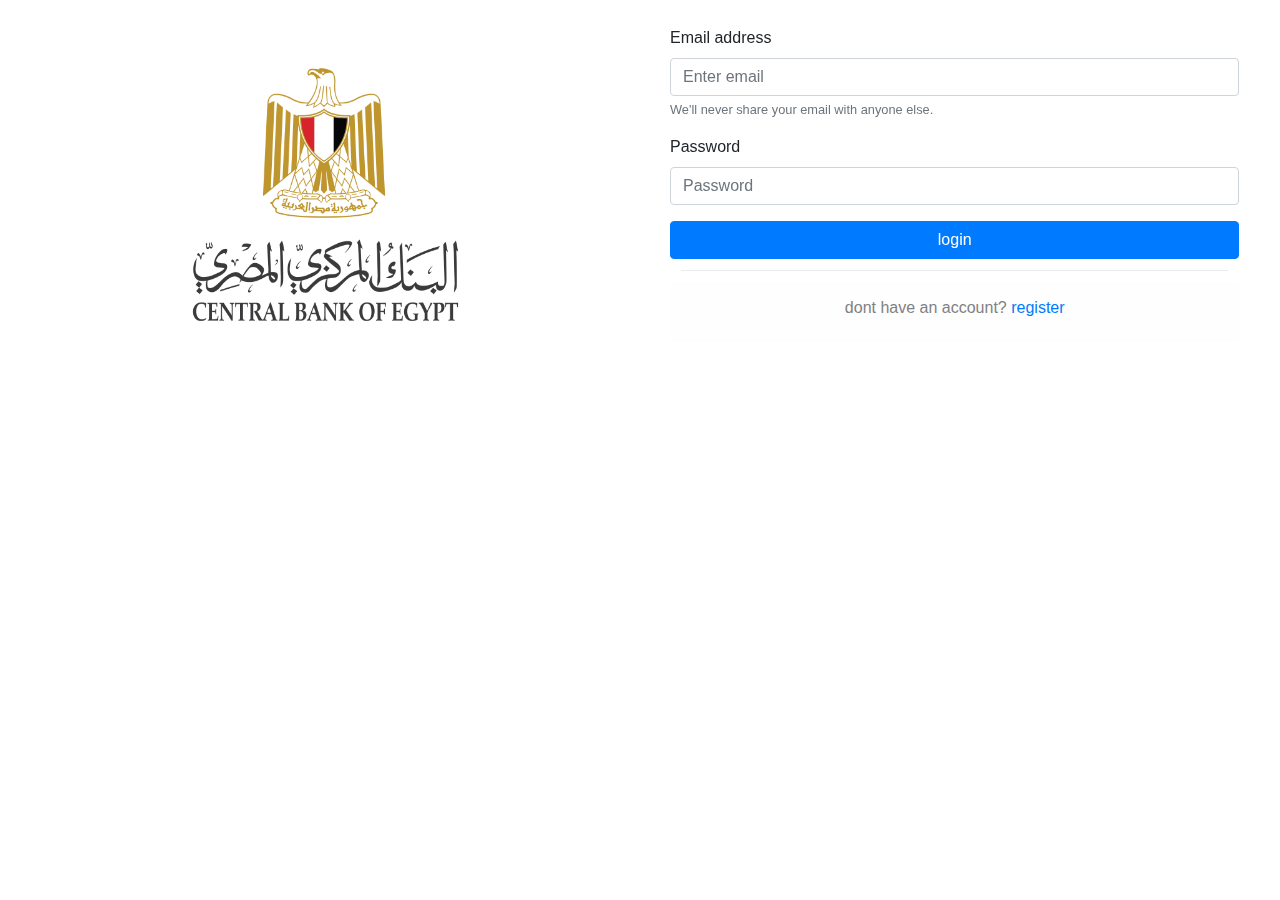
<file: index.html>
<!DOCTYPE html>
<html lang="en" dir="ltr">
  <head>
    <link rel="stylesheet" href="https://maxcdn.bootstrapcdn.com/bootstrap/4.4.1/css/bootstrap.min.css">
<!-- jQuery library -->
<script src="https://ajax.googleapis.com/ajax/libs/jquery/3.4.1/jquery.min.js"></script>
<!-- Popper JS -->
<script src="https://cdnjs.cloudflare.com/ajax/libs/popper.js/1.16.0/umd/popper.min.js"></script>
<!-- Latest compiled JavaScript -->
<script src="https://maxcdn.bootstrapcdn.com/bootstrap/4.4.1/js/bootstrap.min.js"></script>
    <meta charset="utf-8">
    <title>Central bank of egypt portal</title>
  </head>
  <body>
    <div>
    <div style="margin:2%;">
    <div class="row" style="min-height:80vh;" >
      <div class="col-6">
        <div class="row" style="margin:auto;">
        <img src="HR.jpeg" style="max-height:500px;height:100%;width:100%;margin:auto;" alt=""/>
      </div>
      </div>
      <div keyboard="false" touch="false" id="index-carousel" data-interval="false" class="carousel slide col-6" data-ride="carousel">
  <div class="carousel-inner">
    <div  class="carousel-item active container" >
      <form id="loginform" action="login.php" method="post">
        <div class="form-group">
          <label for="login-email">Email address</label>
          <input type="email" class="form-control" id="login-email" name="loginemail" aria-describedby="emailHelp" placeholder="Enter email">
          <small id="emailHelp" class="form-text text-muted">We'll never share your email with anyone else.</small>
        </div>
        <div class="form-group">
          <label for="login-password">Password</label>
          <input type="password" class="form-control" id="login-password" name="loginpassword" placeholder="Password">
        </div>
        <button id="login-button" class="btn btn-primary btn-block submission">login</button>
      </form>
      <div class="dropdown-divider" style="margin:2%;"></div>
      <div class="alert alert-light" role="alert" style="text-align:center;">
        <label >dont have an account? </label>
        <a href="#index-carousel" role="button" data-slide="next">register</a>
      </div>
    </div>
    <div id="register" class="carousel-item container" style="margin:auto;">
      <nav class="navbar navbar-light">
  <a class="navbar-brand" href="#index-carousel" role="button" data-slide="prev">
    <img src="arrow.svg" width="30" height="30" alt="">
  </a>
</nav>
          <form action="register.php" method="post" id="registerform" >
  <div class="form-group">
        <input type="text" placeholder="user name" class="form-control" id="register-name" name="register-name" aria-describedby="emailHelp">
  </div>
  <div class="form-group">
  <input type="email" placeholder="email address" class="form-control" id="register-email" name="register-email" aria-describedby="emailHelp">
  <small id="emailHelp" class="form-text text-muted">We'll never share your email with anyone else.</small>
</div>
<div class="form-group" id="registerprofession" >
  <input type="text" list="profession-list" placeholder="profession" class="form-control" id="register-profession" name="register-profession" aria-describedby="emailHelp">
  <small id="emailHelp" class="form-text text-muted">This might be updated later in case you do a career shift.</small>
  <datalist id="profession-list">
    <option value="bank cashier">
          <option value="loan officer">
            <option value="financial advisor">
              <option value="financial manager">
                <option value="money charger">
                  <option value="credit manager">
                    <option value="stock trader">
  </datalist>
</div>
<div class="form-group">
<input type="number" placeholder="Number of years of experience" class="form-control" id="register-experience" name="experience" aria-describedby="emailHelp">
</div>
<div class="form-row">
<div class="form-group col-6">
  <input type="text" id="gender" hidden name="register-gender" value="">
  <select onchange='document.getElementById("gender").value = this.value;' id="inputState" class="form-control">
    <option value="NULL" selected>Gender</option>
    <option value="male" >male</option>
    <option value="female">female</option>
  </select>
</div>
<div class="form-group col-6">
  <input id="register-mobile" name="register-mobile" type="number" class="form-control" placeholder="phone number">
</div>
</div>
  <div class="form-row">
    <div class="form-group col-7">
      <input id="city" type="text" name="register-city" class="form-control" placeholder="City">
    </div>
    <div class="form-group col-5">
      <input id="state" type="text" name="register-state" class="form-control" placeholder="State">
    </div>
  </div>
  <div class="form-row">
    <div class="form-group col-6">
      <input id="register-password" name="register-password" type="password" class="form-control" placeholder="password">
    </div>
    <div class="form-group col-6">
      <input id="register-confirm" name="register-confirm" type="password" class="form-control" placeholder="confirm password">
    </div>
  </div>
  <button  id="register-button" class="btn btn-primary btn-block submission" type="submit">register</button>
</form>
    </div>
  </div>
</div>
      </div>
    </div>
    </div>
<script>
//submit registration form
$("#registerform").submit(function(event){
	event.preventDefault(); //prevent default action
	var post_url = $(this).attr("action"); //get form action url
	var request_method = $(this).attr("method"); //get form GET/POST method
	var form_data = $(this).serialize(); //Encode form elements for submission
	$.ajax({
		url : post_url,
		type: request_method,
		data : form_data
	}).done(function(response){ //
		alert(response);
    $("#index-carousel").carousel("prev");
	});
});
//submit login form
$("#loginform").submit(function(event){
	event.preventDefault(); //prevent default action
	var post_url = $(this).attr("action"); //get form action url
	var request_method = $(this).attr("method"); //get form GET/POST method
	var form_data = $(this).serialize(); //Encode form elements for submission
	$.ajax({
		url : post_url,
		type: request_method,
		data : form_data
	}).done(function(response){
    if(response == "incorrect user name or password")
      alert(response);
    else
    {
      //store user information and send them over a session to main page
      var info = response.split(";");
      sessionStorage.setItem("name", info[0]);
      sessionStorage.setItem("email", info[1]);
      sessionStorage.setItem("gender", info[2]);
      sessionStorage.setItem("profession", info[3]);
      sessionStorage.setItem("mobile", info[4]);
      sessionStorage.setItem("city", info[5]);
      sessionStorage.setItem("region", info[6]);
      // Simulate a mouse click:
      window.location.href = "main.html";
      // Simulate an HTTP redirect:
      window.location.replace("main.html?");
    }
	});
});
</script>
  </body>
</html>
</file>
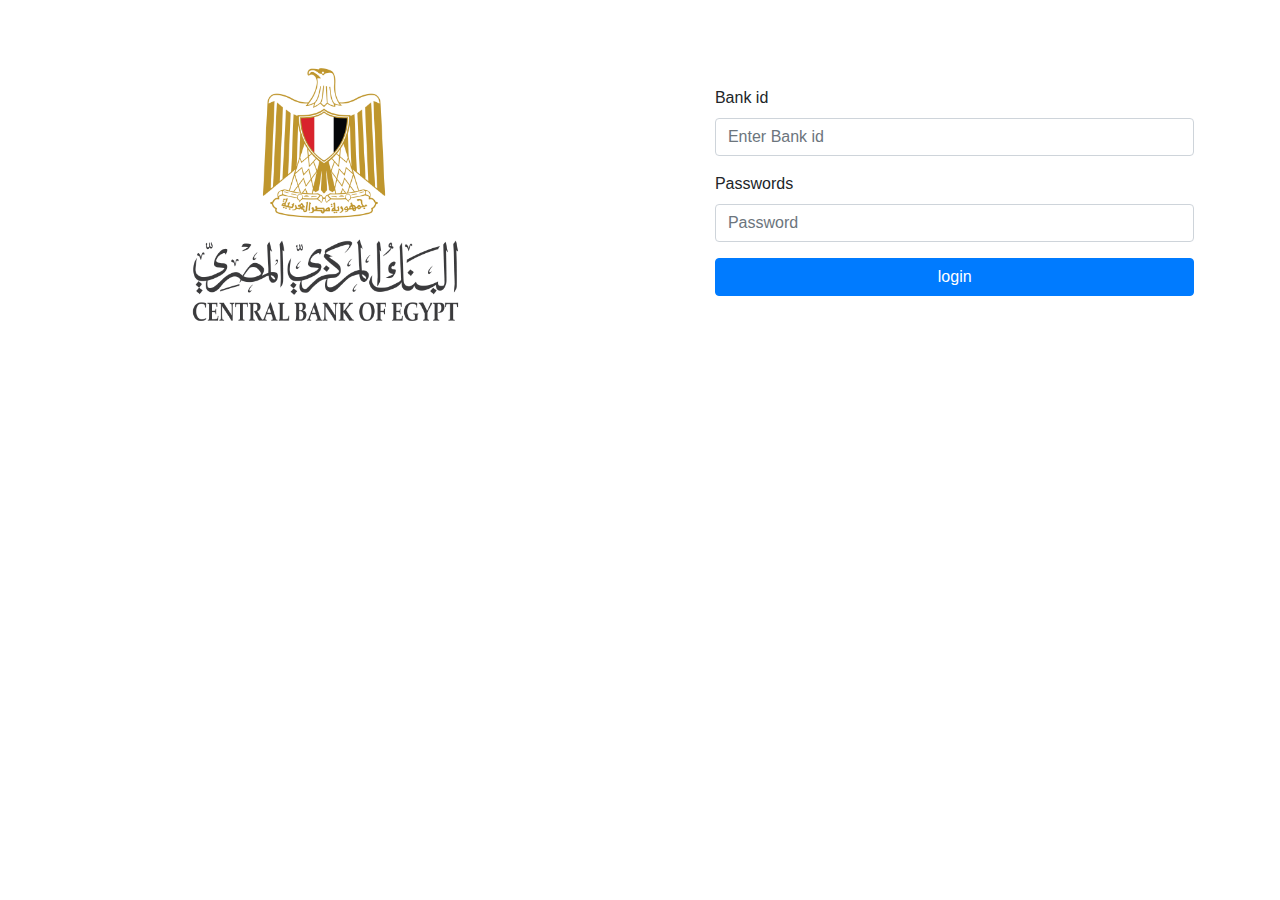
<file: banklogin.html>
<!DOCTYPE html>
<html lang="en" dir="ltr">
  <head>
    <link rel="stylesheet" href="https://maxcdn.bootstrapcdn.com/bootstrap/4.4.1/css/bootstrap.min.css">
<!-- jQuery library -->
<script src="https://ajax.googleapis.com/ajax/libs/jquery/3.4.1/jquery.min.js"></script>
<!-- Popper JS -->
<script src="https://cdnjs.cloudflare.com/ajax/libs/popper.js/1.16.0/umd/popper.min.js"></script>
<!-- Latest compiled JavaScript -->
<script src="https://maxcdn.bootstrapcdn.com/bootstrap/4.4.1/js/bootstrap.min.js"></script>
    <meta charset="utf-8">
    <title>Central bank of egypt portal</title>
  </head>
  <body>
    <div>
    <div style="margin:2%;">
    <div class="row" style="min-height:80vh;" >
      <div class="col-6">
        <div class="row" style="margin:auto;">
        <img src="HR.jpeg" style="max-height:500px;height:100%;width:100%;margin:auto;" alt=""/>
      </div>
      </div>
      <div id="index-carousel" class="col-6">
      <form id="loginform" style="margin:10%;" action="bank_login.php" method="post">
        <div class="form-group">
          <label for="login-email">Bank id</label>
          <input type="text" class="form-control" id="login-id" name="loginid" placeholder="Enter Bank id">
        </div>
        <div class="form-group">
          <label for="login-password">Passwords</label>
          <input type="password" class="form-control" id="login-password" name="loginpassword" placeholder="Password">
        </div>
        <button id="login-button" class="btn btn-primary btn-block submission">login</button>
      </form>
    </div>

<script>
//submit login form
$("#loginform").submit(function(event){
	event.preventDefault(); //prevent default action
	var post_url = $(this).attr("action"); //get form action url
	var request_method = $(this).attr("method"); //get form GET/POST method
	var form_data = $(this).serialize(); //Encode form elements for submission
	$.ajax({
		url : post_url,
		type: request_method,
		data : form_data
	}).done(function(response){
    if(response == "incorrect id or password")
      alert(response);
    else
    {
      //store user information and send them over a session to main page
      sessionStorage.setItem("name", response);
      // Simulate a mouse click:
      window.location.href = "bank.html";
      // Simulate an HTTP redirect:
      window.location.replace("bank.html");
    }
	});
});
</script>
  </body>
</html>
</file>
